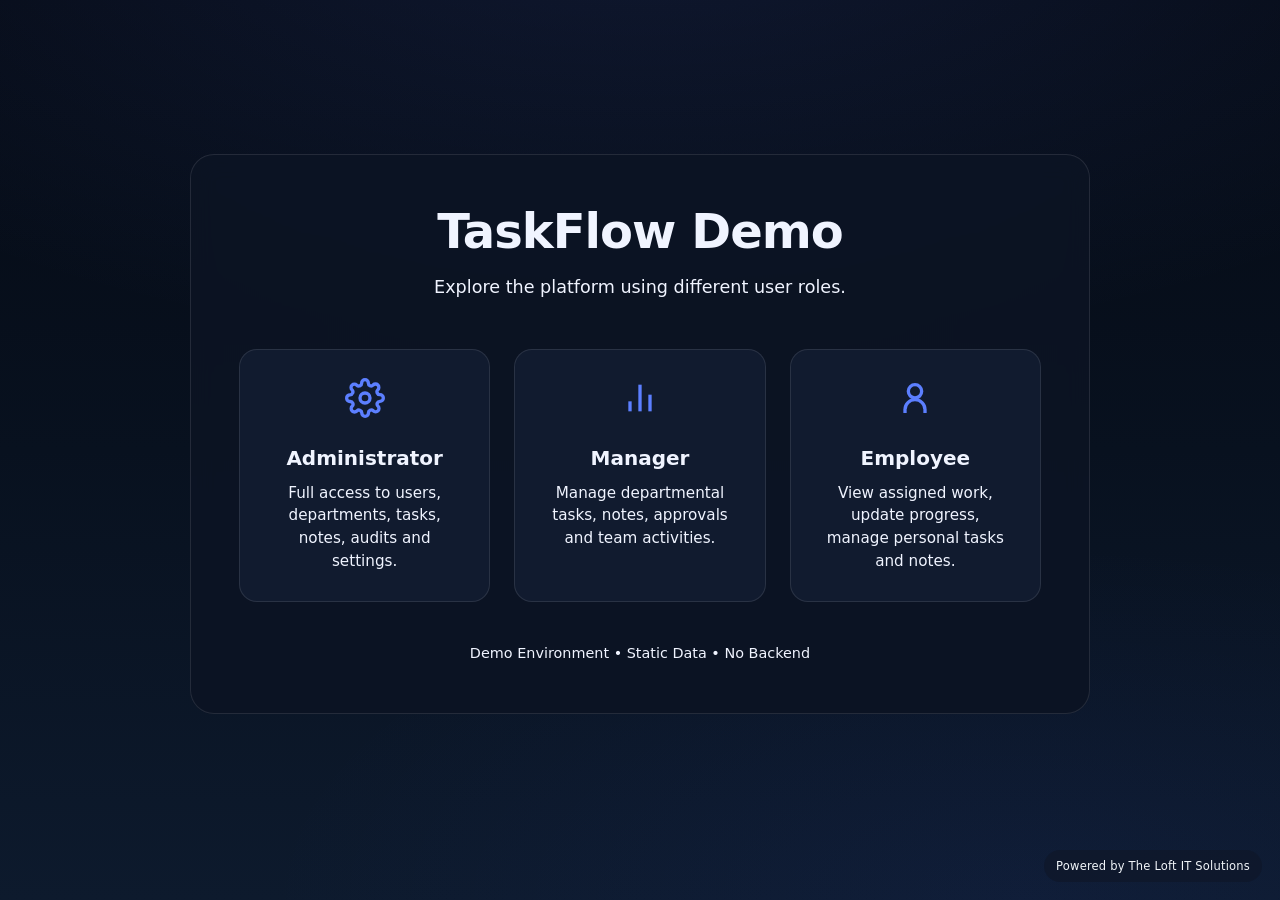
<file: index.html>
<!doctype html>
<html lang="en">
<head>
  <meta charset="UTF-8" />
  <meta name="viewport" content="width=device-width, initial-scale=1.0" />
  <title>TaskFlow Demo</title>
  <link rel="stylesheet" href="assets/css/main.css" />

  <style>
    .demo-page {
      min-height: calc(100vh - 32px);
      display: flex;
      align-items: center;
      justify-content: center;
    }

    .demo-card {
      width: 100%;
      max-width: 900px;
      background: var(--surface);
      border: 1px solid var(--border);
      border-radius: var(--radius);
      padding: 48px;
      text-align: center;
      backdrop-filter: blur(12px);
    }

    .demo-title {
      font-size: 3rem;
      margin: 0;
      margin-bottom: 12px;
    }

    .demo-subtitle {
      color: var(--muted);
      margin-bottom: 48px;
      font-size: 1.1rem;
    }

    .role-grid {
      display: grid;
      grid-template-columns: repeat(3, 1fr);
      gap: 24px;
    }

    .role-card {
      background: var(--surface-alt);
      border: 1px solid var(--border);
      border-radius: 18px;
      padding: 28px;
      cursor: pointer;
      transition: all 0.25s ease;
    }

    .role-card:hover {
      transform: translateY(-4px);
      border-color: var(--accent);
      box-shadow: 0 12px 30px rgba(92,127,255,.15);
    }

    .role-icon {
      margin-bottom: 16px;
    }
    .role-icon svg { width: 40px; height: 40px; color: var(--accent); }

    .role-title {
      font-size: 1.25rem;
      font-weight: 700;
      margin-bottom: 8px;
    }

    .role-description {
      color: var(--muted);
      font-size: .95rem;
      line-height: 1.5;
    }

    .demo-footer {
      margin-top: 40px;
      color: var(--muted);
      font-size: .9rem;
    }

    @media (max-width: 768px) {
      .role-grid {
        grid-template-columns: 1fr;
      }

      .demo-card {
        padding: 24px;
      }

      .demo-title {
        font-size: 2rem;
      }
    }
  </style>
</head>

<body>

  <main class="demo-page">
    <div class="demo-card">

      <h1 class="demo-title">
        TaskFlow Demo
      </h1>

      <p class="demo-subtitle">
        Explore the platform using different user roles.
      </p>

      <div class="role-grid">

        <div class="role-card" onclick="enterDemo('Admin')">
          <div class="role-icon"><svg viewBox="0 0 24 24" fill="none" stroke="currentColor" stroke-width="2"><circle cx="12" cy="12" r="3"/><path d="M19.4 15a1.65 1.65 0 0 0 .33 1.82l.06.06a2 2 0 0 1 0 2.83 2 2 0 0 1-2.83 0l-.06-.06a1.65 1.65 0 0 0-1.82-.33 1.65 1.65 0 0 0-1 1.51V21a2 2 0 0 1-2 2 2 2 0 0 1-2-2v-.09A1.65 1.65 0 0 0 9 19.4a1.65 1.65 0 0 0-1.82.33l-.06.06a2 2 0 0 1-2.83 0 2 2 0 0 1 0-2.83l.06-.06a1.65 1.65 0 0 0 .33-1.82 1.65 1.65 0 0 0-1.51-1H3a2 2 0 0 1-2-2 2 2 0 0 1 2-2h.09A1.65 1.65 0 0 0 4.6 9a1.65 1.65 0 0 0-.33-1.82l-.06-.06a2 2 0 0 1 0-2.83 2 2 0 0 1 2.83 0l.06.06a1.65 1.65 0 0 0 1.82.33H9a1.65 1.65 0 0 0 1-1.51V3a2 2 0 0 1 2-2 2 2 0 0 1 2 2v.09a1.65 1.65 0 0 0 1 1.51 1.65 1.65 0 0 0 1.82-.33l.06-.06a2 2 0 0 1 2.83 0 2 2 0 0 1 0 2.83l-.06.06a1.65 1.65 0 0 0-.33 1.82V9a1.65 1.65 0 0 0 1.51 1H21a2 2 0 0 1 2 2 2 2 0 0 1-2 2h-.09a1.65 1.65 0 0 0-1.51 1z"/></svg></div>
          <div class="role-title">Administrator</div>
          <div class="role-description">
            Full access to users, departments, tasks,
            notes, audits and settings.
          </div>
        </div>

        <div class="role-card" onclick="enterDemo('Manager')">
          <div class="role-icon"><svg viewBox="0 0 24 24" fill="none" stroke="currentColor" stroke-width="2"><line x1="18" y1="20" x2="18" y2="10"/><line x1="12" y1="20" x2="12" y2="4"/><line x1="6" y1="20" x2="6" y2="14"/></svg></div>
          <div class="role-title">Manager</div>
          <div class="role-description">
            Manage departmental tasks, notes,
            approvals and team activities.
          </div>
        </div>

        <div class="role-card" onclick="enterDemo('Employee')">
          <div class="role-icon"><svg viewBox="0 0 24 24" fill="none" stroke="currentColor" stroke-width="2"><circle cx="12" cy="8" r="4"/><path d="M6 21v-2a6 6 0 0 1 12 0v2"/></svg></div>
          <div class="role-title">Employee</div>
          <div class="role-description">
            View assigned work, update progress,
            manage personal tasks and notes.
          </div>
        </div>

      </div>

      <div class="demo-footer">
        Demo Environment • Static Data • No Backend
      </div>

    </div>
  </main>

  <div id="dcwPoweredBy" style="position:fixed;bottom:18px;right:18px;z-index:1000;background:rgba(15,23,42,0.75);color:#f1f5f9;font-size:11.5px;padding:7px 12px;border-radius:20px;letter-spacing:.2px;font-family:inherit;">Powered by <a href="https://theloftitsolutions.com" target="_blank" rel="noopener" style="color:#f1f5f9;">The Loft IT Solutions</a></div>

  <script>
    function enterDemo(role) {
      const users = {
        Admin: {
          id: 1,
          nickname: "Admin User",
          email: "admin@itwms.demo",
          roleName: "Admin",
          depName: "Operations",
          department: { id: 1, name: "Operations" },
          role: { id: 1, name: "Admin" }
        },
        Manager: {
          id: 2,
          nickname: "Manager User",
          email: "manager@itwms.demo",
          roleName: "Manager",
          depName: "Operations",
          department: { id: 1, name: "Operations" },
          role: { id: 2, name: "Manager" }
        },
        Employee: {
          id: 4,
          nickname: "Employee User",
          email: "employee@itwms.demo",
          roleName: "Employee",
          depName: "Engineering",
          department: { id: 2, name: "Engineering" },
          role: { id: 3, name: "Employee" }
        }
      };

      const user = users[role];

      // Set all required auth state BEFORE redirecting so the HTML auth check passes
      localStorage.setItem("authToken", "demo-token-" + Date.now());
      localStorage.setItem("user", JSON.stringify(user));
      localStorage.setItem("demoUser", JSON.stringify(user));
      localStorage.setItem("demoRole", role);
      localStorage.setItem("itwmsDemoMode", "1");

      window.location.href = "assets/html/dashboard.html";
    }
  </script>

</body>
</html>
</file>
<file: assets/css/main.css>
/* ============================================
   ITWMS Design System v2.0
   Enhanced layout, design & responsiveness
   ============================================ */

/* ===== CSS Custom Properties (Design Tokens) ===== */
:root {
  color-scheme: dark;

  /* Typography */
  --font-sans: Inter, system-ui, -apple-system, BlinkMacSystemFont, "Segoe UI", Roboto, "Helvetica Neue", sans-serif;
  --font-mono: "JetBrains Mono", "Fira Code", "SF Mono", Consolas, monospace;

  /* Base Colors - Dark Theme */
  --bg-deep: #050a14;
  --bg-base: #08111f;
  --bg-elevated: #0d1a2d;
  --bg-surface: rgba(12, 20, 36, 0.96);
  --bg-surface-hover: rgba(16, 28, 48, 0.98);
  --bg-overlay: rgba(5, 10, 20, 0.85);

  /* Surface with glass effect */
  --surface: rgba(12, 20, 36, 0.94);
  --surface-alt: rgba(18, 28, 48, 0.98);
  --surface-glass: rgba(12, 20, 36, 0.72);

  /* Border Colors */
  --border-subtle: rgba(255, 255, 255, 0.06);
  --border: rgba(255, 255, 255, 0.10);
  --border-strong: rgba(255, 255, 255, 0.16);
  --border-focus: rgba(92, 127, 255, 0.50);

  /* Text Colors */
  --text: #f0f4ff;
  --text-secondary: #b8c5e0;
  --text-muted: #7a8db0;
  --text-disabled: #4a5a78;

  /* Accent Colors */
  --accent: #5c7fff;
  --accent-soft: rgba(92, 127, 255, 0.15);
  --accent-strong: #3e58f7;
  --accent-glow: rgba(92, 127, 255, 0.35);

  /* Semantic Colors */
  --success: #34d399;
  --success-soft: rgba(52, 211, 153, 0.12);
  --warning: #fbbf24;
  --warning-soft: rgba(251, 191, 36, 0.12);
  --danger: #f87171;
  --danger-soft: rgba(248, 113, 113, 0.12);
  --info: #60a5fa;
  --info-soft: rgba(96, 165, 250, 0.12);

  /* Spacing Scale */
  --space-1: 4px;
  --space-2: 8px;
  --space-3: 12px;
  --space-4: 16px;
  --space-5: 20px;
  --space-6: 24px;
  --space-8: 32px;
  --space-10: 40px;
  --space-12: 48px;
  --space-16: 64px;

  /* Border Radius */
  --radius-sm: 8px;
  --radius-md: 12px;
  --radius-lg: 16px;
  --radius-xl: 20px;
  --radius-2xl: 24px;
  --radius-full: 9999px;

  /* Shadows */
  --shadow-sm: 0 1px 2px rgba(0, 0, 0, 0.3);
  --shadow-md: 0 4px 12px rgba(0, 0, 0, 0.35);
  --shadow-lg: 0 8px 24px rgba(0, 0, 0, 0.4);
  --shadow-xl: 0 16px 48px rgba(0, 0, 0, 0.5);
  --shadow-glow: 0 0 24px var(--accent-glow);
  --shadow-inset: inset 0 1px 2px rgba(255, 255, 255, 0.05);

  /* Transitions */
  --transition-fast: 150ms cubic-bezier(0.4, 0, 0.2, 1);
  --transition-base: 250ms cubic-bezier(0.4, 0, 0.2, 1);
  --transition-slow: 350ms cubic-bezier(0.4, 0, 0.2, 1);
  --transition-bounce: 400ms cubic-bezier(0.34, 1.56, 0.64, 1);

  /* Z-Index Scale */
  --z-dropdown: 100;
  --z-sticky: 200;
  --z-drawer: 300;
  --z-modal: 400;
  --z-popover: 500;
  --z-toast: 600;

  /* Legacy compatibility */
  --radius: var(--radius-2xl);
}

/* ===== Reset & Base ===== */
*, *::before, *::after {
  box-sizing: border-box;
  margin: 0;
  padding: 0;
}

html {
  font-size: 16px;
  -webkit-font-smoothing: antialiased;
  -moz-osx-font-smoothing: grayscale;
  text-rendering: optimizeLegibility;
  scroll-behavior: smooth;
}

body {
  font-family: var(--font-sans);
  background: 
    radial-gradient(ellipse 80% 50% at 50% -10%, rgba(92, 127, 255, 0.12), transparent),
    radial-gradient(ellipse 60% 40% at 80% 100%, rgba(62, 88, 247, 0.06), transparent),
    linear-gradient(180deg, var(--bg-deep) 0%, var(--bg-base) 50%, var(--bg-elevated) 100%);
  background-attachment: fixed;
  color: var(--text);
  min-height: 100vh;
  line-height: 1.6;
  overflow-x: hidden;
}

/* Selection */
::selection {
  background: var(--accent-soft);
  color: var(--text);
}

/* Scrollbar */
::-webkit-scrollbar {
  width: 8px;
  height: 8px;
}
::-webkit-scrollbar-track {
  background: transparent;
}
::-webkit-scrollbar-thumb {
  background: var(--border-strong);
  border-radius: var(--radius-full);
}
::-webkit-scrollbar-thumb:hover {
  background: var(--text-muted);
}

/* Focus Visible */
:focus-visible {
  outline: 2px solid var(--accent);
  outline-offset: 2px;
}

/* ===== Typography ===== */
h1, h2, h3, h4, h5, h6 {
  font-weight: 700;
  line-height: 1.2;
  letter-spacing: -0.02em;
  color: var(--text);
}

h1 { font-size: clamp(1.75rem, 4vw, 2.75rem); }
h2 { font-size: clamp(1.4rem, 3vw, 2rem); }
h3 { font-size: clamp(1.15rem, 2.5vw, 1.5rem); }
h4 { font-size: clamp(1rem, 2vw, 1.25rem); }

p {
  color: var(--text-secondary);
}

a {
  color: var(--accent);
  text-decoration: none;
  transition: color var(--transition-fast);
}
a:hover {
  color: var(--text);
}

/* ===== Layout Utilities ===== */
.container {
  width: 100%;
  max-width: 1440px;
  margin: 0 auto;
  padding: 0 var(--space-4);
}

@media (min-width: 640px) {
  .container { padding: 0 var(--space-6); }
}
@media (min-width: 1024px) {
  .container { padding: 0 var(--space-8); }
}

.flex { display: flex; }
.flex-col { flex-direction: column; }
.items-center { align-items: center; }
.justify-between { justify-content: space-between; }
.gap-2 { gap: var(--space-2); }
.gap-3 { gap: var(--space-3); }
.gap-4 { gap: var(--space-4); }

.grid { display: grid; }

/* ===== Component: Card ===== */
.card {
  background: var(--surface);
  border: 1px solid var(--border);
  border-radius: var(--radius-xl);
  padding: var(--space-5);
  transition: 
    transform var(--transition-base),
    border-color var(--transition-base),
    box-shadow var(--transition-base);
}

.card:hover {
  border-color: var(--border-strong);
  box-shadow: var(--shadow-md);
}

.card-elevated {
  background: var(--surface-alt);
  border-color: var(--border-strong);
  box-shadow: var(--shadow-lg);
}

.card-glass {
  background: var(--surface-glass);
  backdrop-filter: blur(20px) saturate(1.2);
  -webkit-backdrop-filter: blur(20px) saturate(1.2);
  border-color: var(--border-subtle);
}

/* ===== Component: Button ===== */
button, .btn {
  font-family: inherit;
  font-weight: 600;
  font-size: 0.9375rem;
  border: none;
  border-radius: var(--radius-md);
  cursor: pointer;
  display: inline-flex;
  align-items: center;
  justify-content: center;
  gap: var(--space-2);
  padding: var(--space-3) var(--space-5);
  transition: 
    all var(--transition-fast);
  white-space: nowrap;
  user-select: none;
  position: relative;
  overflow: hidden;
}

button:disabled, .btn:disabled {
  opacity: 0.5;
  cursor: not-allowed;
}

button::after, .btn::after {
  content: '';
  position: absolute;
  inset: 0;
  background: linear-gradient(180deg, rgba(255,255,255,0.1) 0%, transparent 100%);
  opacity: 0;
  transition: opacity var(--transition-fast);
}
button:hover::after, .btn:hover::after {
  opacity: 1;
}

.primary-button, .btn-primary {
  background: linear-gradient(135deg, var(--accent), var(--accent-strong));
  color: white;
  box-shadow: 0 4px 14px rgba(92, 127, 255, 0.35), var(--shadow-inset);
}
.primary-button:hover, .btn-primary:hover {
  transform: translateY(-2px);
  box-shadow: 0 6px 20px rgba(92, 127, 255, 0.45), var(--shadow-inset);
}
.primary-button:active, .btn-primary:active {
  transform: translateY(0);
}

.secondary-button, .btn-secondary {
  background: var(--surface-alt);
  color: var(--text);
  border: 1px solid var(--border);
  box-shadow: var(--shadow-sm);
}
.secondary-button:hover, .btn-secondary:hover {
  background: var(--bg-surface-hover);
  border-color: var(--border-strong);
  transform: translateY(-1px);
}

.ghost-button, .btn-ghost {
  background: transparent;
  color: var(--text-secondary);
  border: 1px solid transparent;
}
.ghost-button:hover, .btn-ghost:hover {
  background: rgba(255, 255, 255, 0.05);
  color: var(--text);
}

.danger-button, .btn-danger {
  background: linear-gradient(135deg, #ef4444, #dc2626);
  color: white;
  box-shadow: 0 4px 14px rgba(239, 68, 68, 0.3);
}
.danger-button:hover, .btn-danger:hover {
  transform: translateY(-2px);
  box-shadow: 0 6px 20px rgba(239, 68, 68, 0.4);
}

/* Button sizes */
.btn-sm { padding: var(--space-2) var(--space-3); font-size: 0.8125rem; }
.btn-lg { padding: var(--space-4) var(--space-6); font-size: 1rem; }
.btn-icon { padding: var(--space-3); aspect-ratio: 1; }

/* ===== Component: Input ===== */
input, select, textarea {
  font-family: inherit;
  font-size: 0.9375rem;
  color: var(--text);
  background: rgba(255, 255, 255, 0.04);
  border: 1px solid var(--border);
  border-radius: var(--radius-md);
  padding: var(--space-3) var(--space-4);
  width: 100%;
  transition: 
    border-color var(--transition-fast),
    box-shadow var(--transition-fast),
    background var(--transition-fast);
}

input:hover, select:hover, textarea:hover {
  border-color: var(--border-strong);
  background: rgba(255, 255, 255, 0.06);
}

input:focus, select:focus, textarea:focus {
  outline: none;
  border-color: var(--accent);
  box-shadow: 0 0 0 3px var(--accent-soft), var(--shadow-inset);
  background: rgba(255, 255, 255, 0.08);
}

input::placeholder, textarea::placeholder {
  color: var(--text-disabled);
}

select {
  appearance: none;
  -webkit-appearance: none;
  background-image: url("data:image/svg+xml,%3Csvg xmlns='http://www.w3.org/2000/svg' width='16' height='16' fill='%237a8db0' viewBox='0 0 16 16'%3E%3Cpath d='M4.646 5.646a.5.5 0 0 1 .708 0L8 8.293l2.646-2.647a.5.5 0 0 1 .708.708l-3 3a.5.5 0 0 1-.708 0l-3-3a.5.5 0 0 1 0-.708z'/%3E%3C/svg%3E");
  background-repeat: no-repeat;
  background-position: right 12px center;
  padding-right: 40px;
}

select option {
  background: var(--bg-elevated);
  color: var(--text);
}

/* ===== Component: Status Pills ===== */
.status-pill {
  display: inline-flex;
  align-items: center;
  gap: 6px;
  padding: 4px 10px;
  border-radius: var(--radius-full);
  font-size: 0.75rem;
  font-weight: 700;
  text-transform: uppercase;
  letter-spacing: 0.04em;
  white-space: nowrap;
}

.status-pill::before {
  content: '';
  width: 6px;
  height: 6px;
  border-radius: 50%;
  background: currentColor;
}

.status-pending { background: var(--warning-soft); color: var(--warning); }
.status-ongoing { background: var(--info-soft); color: var(--info); }
.status-in-progress { background: var(--info-soft); color: var(--info); }
.status-completed { background: var(--success-soft); color: var(--success); }
.status-cancelled { background: var(--danger-soft); color: var(--danger); }
.status-archived { background: rgba(255,255,255,0.06); color: var(--text-muted); }
.status-to_do { background: rgba(255,255,255,0.06); color: var(--text-muted); }
.status-rejected { background: var(--danger-soft); color: var(--danger); }
.status-pending_approval { background: rgba(251, 146, 60, 0.15); color: #fb923c; }

/* ===== Component: Table ===== */
.table-wrapper {
  width: 100%;
  overflow-x: auto;
  -webkit-overflow-scrolling: touch;
  border-radius: var(--radius-lg);
  border: 1px solid var(--border);
  background: var(--surface);
}

.data-table {
  width: 100%;
  border-collapse: collapse;
  font-size: 0.875rem;
}

.data-table thead th {
  text-align: left;
  padding: var(--space-3) var(--space-4);
  color: var(--text-muted);
  font-weight: 600;
  text-transform: uppercase;
  letter-spacing: 0.06em;
  font-size: 0.6875rem;
  border-bottom: 1px solid var(--border);
  white-space: nowrap;
  background: var(--surface-alt);
  position: sticky;
  top: 0;
  z-index: 1;
}

.data-table tbody tr {
  transition: background var(--transition-fast);
}
.data-table tbody tr:hover {
  background: rgba(255, 255, 255, 0.02);
}
.data-table tbody td {
  padding: var(--space-3) var(--space-4);
  border-bottom: 1px solid var(--border-subtle);
  color: var(--text-secondary);
  vertical-align: middle;
}
.data-table tbody tr:last-child td {
  border-bottom: none;
}

/* ===== Component: Modal ===== */
.modal {
  position: fixed;
  inset: 0;
  background: var(--bg-overlay);
  backdrop-filter: blur(8px);
  -webkit-backdrop-filter: blur(8px);
  display: none;
  align-items: center;
  justify-content: center;
  padding: var(--space-4);
  z-index: var(--z-modal);
  opacity: 0;
  transition: opacity var(--transition-base);
}

.modal:not(.hidden) {
  display: flex;
  opacity: 1;
}

.modal-content {
  background: var(--surface-alt);
  border: 1px solid var(--border);
  border-radius: var(--radius-2xl);
  max-width: 560px;
  width: 100%;
  max-height: 90vh;
  overflow-y: auto;
  transform: scale(0.96) translateY(10px);
  transition: transform var(--transition-base);
  box-shadow: var(--shadow-xl);
}

.modal:not(.hidden) .modal-content {
  transform: scale(1) translateY(0);
}

.modal-header {
  display: flex;
  align-items: center;
  justify-content: space-between;
  padding: var(--space-5) var(--space-6);
  border-bottom: 1px solid var(--border);
}

.modal-header h3 {
  font-size: 1.125rem;
  margin: 0;
}

.modal-body {
  padding: var(--space-5) var(--space-6);
}

.modal-footer {
  display: flex;
  gap: var(--space-3);
  justify-content: flex-end;
  padding: var(--space-4) var(--space-6);
  border-top: 1px solid var(--border);
}

/* ===== Component: Notification ===== */
.notification-container {
  position: fixed;
  top: var(--space-4);
  right: var(--space-4);
  z-index: var(--z-toast);
  display: flex;
  flex-direction: column;
  gap: var(--space-3);
  max-width: 400px;
  pointer-events: none;
}

.notification {
  display: flex;
  align-items: center;
  gap: var(--space-3);
  padding: var(--space-4);
  background: var(--surface-alt);
  border: 1px solid var(--border);
  border-radius: var(--radius-lg);
  box-shadow: var(--shadow-lg);
  opacity: 0;
  transform: translateX(100%);
  transition: all var(--transition-base);
  pointer-events: auto;
  font-size: 0.875rem;
}

.notification--visible {
  opacity: 1;
  transform: translateX(0);
}

.notification--success { border-color: var(--success); background: rgba(52, 211, 153, 0.08); }
.notification--error { border-color: var(--danger); background: rgba(248, 113, 113, 0.08); }
.notification--warning { border-color: var(--warning); background: rgba(251, 191, 36, 0.08); }
.notification--info { border-color: var(--info); background: rgba(96, 165, 250, 0.08); }

.notification__icon {
  font-size: 1.125rem;
  flex-shrink: 0;
}
.notification__icon--success { color: var(--success); }
.notification__icon--error { color: var(--danger); }
.notification__icon--warning { color: var(--warning); }
.notification__icon--info { color: var(--info); }

.notification__message {
  flex: 1;
  color: var(--text);
}

.notification__close {
  background: none;
  border: none;
  color: var(--text-muted);
  font-size: 1.25rem;
  cursor: pointer;
  padding: 0;
  width: 24px;
  height: 24px;
  display: flex;
  align-items: center;
  justify-content: center;
  border-radius: var(--radius-sm);
  transition: all var(--transition-fast);
}
.notification__close:hover {
  background: rgba(255, 255, 255, 0.1);
  color: var(--text);
}

/* ===== Utility Classes ===== */
.hidden { display: none !important; }
.sr-only {
  position: absolute;
  width: 1px;
  height: 1px;
  padding: 0;
  margin: -1px;
  overflow: hidden;
  clip: rect(0, 0, 0, 0);
  white-space: nowrap;
  border: 0;
}

.text-center { text-align: center; }
.text-right { text-align: right; }
.text-muted { color: var(--text-muted); }
.text-success { color: var(--success); }
.text-danger { color: var(--danger); }
.text-warning { color: var(--warning); }

.w-full { width: 100%; }
.h-full { height: 100%; }

/* Animation utilities */
@keyframes fadeIn {
  from { opacity: 0; transform: translateY(8px); }
  to { opacity: 1; transform: translateY(0); }
}
@keyframes fadeInUp {
  from { opacity: 0; transform: translateY(20px); }
  to { opacity: 1; transform: translateY(0); }
}
@keyframes slideInRight {
  from { opacity: 0; transform: translateX(30px); }
  to { opacity: 1; transform: translateX(0); }
}
@keyframes pulse {
  0%, 100% { opacity: 1; }
  50% { opacity: 0.5; }
}
@keyframes spin {
  to { transform: rotate(360deg); }
}

.animate-fade-in { animation: fadeIn var(--transition-base) forwards; }
.animate-fade-in-up { animation: fadeInUp var(--transition-slow) forwards; }
.animate-slide-in { animation: slideInRight var(--transition-slow) forwards; }
.animate-pulse { animation: pulse 2s cubic-bezier(0.4, 0, 0.6, 1) infinite; }
.animate-spin { animation: spin 1s linear infinite; }

/* Stagger children animation */
.stagger-children > * {
  opacity: 0;
  animation: fadeInUp var(--transition-slow) forwards;
}
.stagger-children > *:nth-child(1) { animation-delay: 0ms; }
.stagger-children > *:nth-child(2) { animation-delay: 50ms; }
.stagger-children > *:nth-child(3) { animation-delay: 100ms; }
.stagger-children > *:nth-child(4) { animation-delay: 150ms; }
.stagger-children > *:nth-child(5) { animation-delay: 200ms; }
.stagger-children > *:nth-child(6) { animation-delay: 250ms; }

/* ===== Skeleton Loading ===== */
.skeleton {
  background: linear-gradient(
    90deg,
    rgba(255, 255, 255, 0.04) 25%,
    rgba(255, 255, 255, 0.08) 50%,
    rgba(255, 255, 255, 0.04) 75%
  );
  background-size: 200% 100%;
  animation: skeleton-loading 1.5s ease-in-out infinite;
  border-radius: var(--radius-sm);
}

@keyframes skeleton-loading {
  0% { background-position: 200% 0; }
  100% { background-position: -200% 0; }
}

/* ===== Responsive Breakpoints ===== */
/* Mobile First Approach */

/* Small devices (phones, 640px and up) */
@media (min-width: 640px) {
  .sm\:flex { display: flex; }
  .sm\:grid-cols-2 { grid-template-columns: repeat(2, 1fr); }
  .sm\:hidden { display: none; }
}

/* Medium devices (tablets, 768px and up) */
@media (min-width: 768px) {
  .md\:flex { display: flex; }
  .md\:grid-cols-2 { grid-template-columns: repeat(2, 1fr); }
  .md\:grid-cols-3 { grid-template-columns: repeat(3, 1fr); }
  .md\:hidden { display: none; }
}

/* Large devices (desktops, 1024px and up) */
@media (min-width: 1024px) {
  .lg\:flex { display: flex; }
  .lg\:grid-cols-3 { grid-template-columns: repeat(3, 1fr); }
  .lg\:grid-cols-4 { grid-template-columns: repeat(4, 1fr); }
  .lg\:hidden { display: none; }
  .lg\:ml-64 { margin-left: 256px; }
}

/* Extra large devices (1200px and up) */
@media (min-width: 1280px) {
  .xl\:grid-cols-4 { grid-template-columns: repeat(4, 1fr); }
}

/* ===== Print Styles ===== */
@media print {
  .sidebar, .menu-toggle, .notification-container {
    display: none !important;
  }
  .main-content {
    margin-left: 0 !important;
    max-width: 100% !important;
  }
}

/* ===== Reduced Motion ===== */
@media (prefers-reduced-motion: reduce) {
  *, *::before, *::after {
    animation-duration: 0.01ms !important;
    animation-iteration-count: 1 !important;
    transition-duration: 0.01ms !important;
  }
}

/* ===== High Contrast Mode ===== */
@media (prefers-contrast: high) {
  :root {
    --border: rgba(255, 255, 255, 0.3);
    --border-strong: rgba(255, 255, 255, 0.5);
    --text-muted: #a0b0d0;
  }
}
</file>
<file: assets/css/sidebar.css>
/* ============================================
   Sidebar Component v2.0
   Enhanced navigation with mobile drawer
   ============================================ */

.sidebar {
  width: 260px;
  flex-shrink: 0;
  height: 100vh;
  position: fixed;
  top: 0;
  left: 0;
  overflow-y: auto;
  overflow-x: hidden;
  background: var(--surface-alt);
  border-right: 1px solid var(--border);
  padding: var(--space-5);
  box-shadow: 8px 0 32px rgba(0, 0, 0, 0.3);
  z-index: var(--z-drawer);
  transition: transform var(--transition-base);
  display: flex;
  flex-direction: column;
}

/* Custom scrollbar for sidebar */
.sidebar::-webkit-scrollbar {
  width: 4px;
}
.sidebar::-webkit-scrollbar-thumb {
  background: var(--border-strong);
  border-radius: var(--radius-full);
}

/* Sidebar Header / Brand */
.sidebar-brand {
  display: flex;
  align-items: center;
  gap: var(--space-3);
  margin-bottom: var(--space-6);
  padding-bottom: var(--space-4);
  border-bottom: 1px solid var(--border);
}

.sidebar-brand-icon {
  width: 36px;
  height: 36px;
  border-radius: var(--radius-md);
  background: linear-gradient(135deg, var(--accent), var(--accent-strong));
  display: flex;
  align-items: center;
  justify-content: center;
  font-size: 1.125rem;
  font-weight: 700;
  color: white;
  flex-shrink: 0;
}

.sidebar-brand-text {
  font-size: 1.125rem;
  font-weight: 700;
  color: var(--text);
  letter-spacing: -0.02em;
}

/* User Profile Card in Sidebar */
.sidebar-user {
  margin-bottom: var(--space-5);
  padding: var(--space-4);
  background: rgba(255, 255, 255, 0.03);
  border: 1px solid var(--border-subtle);
  border-radius: var(--radius-lg);
  display: flex;
  align-items: center;
  gap: var(--space-3);
}

.sidebar-user-avatar {
  width: 40px;
  height: 40px;
  border-radius: var(--radius-full);
  background: linear-gradient(135deg, var(--accent), var(--accent-strong));
  display: flex;
  align-items: center;
  justify-content: center;
  font-size: 0.875rem;
  font-weight: 700;
  color: white;
  flex-shrink: 0;
}

.sidebar-user-info {
  min-width: 0;
  overflow: hidden;
}

.sidebar-user-name {
  margin: 0;
  font-weight: 600;
  font-size: 0.9375rem;
  color: var(--text);
  white-space: nowrap;
  overflow: hidden;
  text-overflow: ellipsis;
}

.sidebar-user-role {
  margin: 0;
  font-size: 0.75rem;
  color: var(--text-muted);
  text-transform: uppercase;
  letter-spacing: 0.06em;
}

/* Navigation Menu */
.sidebar-nav {
  flex: 1;
  display: flex;
  flex-direction: column;
}

.sidebar-menu {
  list-style: none;
  padding: 0;
  margin: 0;
  display: flex;
  flex-direction: column;
  gap: var(--space-1);
}

.sidebar-menu li {
  margin: 0;
}

.sidebar-menu a {
  display: flex;
  align-items: center;
  gap: var(--space-3);
  padding: var(--space-3) var(--space-4);
  color: var(--text-secondary);
  text-decoration: none;
  border-radius: var(--radius-md);
  transition: all var(--transition-fast);
  font-size: 0.9375rem;
  font-weight: 500;
  position: relative;
}

.sidebar-menu a::before {
  content: '';
  position: absolute;
  left: 0;
  top: 50%;
  transform: translateY(-50%) scaleY(0);
  width: 3px;
  height: 20px;
  background: var(--accent);
  border-radius: 0 var(--radius-full) var(--radius-full) 0;
  transition: transform var(--transition-fast);
}

.sidebar-menu a:hover {
  background: rgba(255, 255, 255, 0.04);
  color: var(--text);
}

.sidebar-menu a:hover::before {
  transform: translateY(-50%) scaleY(0.5);
}

.sidebar-menu a.active {
  background: var(--accent-soft);
  color: var(--accent);
  font-weight: 600;
}

.sidebar-menu a.active::before {
  transform: translateY(-50%) scaleY(1);
}

.sidebar-menu a.active:hover {
  background: rgba(92, 127, 255, 0.2);
}

/* Menu Icons */
.menu-icon {
  width: 20px;
  height: 20px;
  display: flex;
  align-items: center;
  justify-content: center;
  font-size: 1rem;
  flex-shrink: 0;
  opacity: 0.7;
  transition: opacity var(--transition-fast);
}

.sidebar-menu a:hover .menu-icon,
.sidebar-menu a.active .menu-icon {
  opacity: 1;
}

/* Sidebar Footer */
.sidebar-footer {
  margin-top: auto;
  padding-top: var(--space-4);
  border-top: 1px solid var(--border);
  display: flex;
  flex-direction: column;
  gap: var(--space-2);
}

.sidebar-footer-btn {
  display: flex;
  align-items: center;
  gap: var(--space-3);
  padding: var(--space-3) var(--space-4);
  color: var(--text-muted);
  background: none;
  border: none;
  border-radius: var(--radius-md);
  font-size: 0.9375rem;
  font-weight: 500;
  cursor: pointer;
  transition: all var(--transition-fast);
  text-align: left;
  width: 100%;
}

.sidebar-footer-btn:hover {
  background: rgba(255, 255, 255, 0.04);
  color: var(--danger);
}

/* Mobile Toggle Button */
.menu-toggle {
  display: none;
  position: fixed;
  top: var(--space-4);
  left: var(--space-4);
  z-index: calc(var(--z-drawer) + 10);
  width: 44px;
  height: 44px;
  border-radius: var(--radius-md);
  background: var(--surface-alt);
  border: 1px solid var(--border);
  color: var(--text);
  font-size: 1.25rem;
  cursor: pointer;
  align-items: center;
  justify-content: center;
  box-shadow: var(--shadow-md);
  transition: all var(--transition-fast);
}

.menu-toggle:hover {
  background: var(--bg-surface-hover);
  border-color: var(--border-strong);
}

.menu-toggle:active {
  transform: scale(0.95);
}

/* Sidebar Close Button (mobile) */
.sidebar-close {
  display: none;
  position: absolute;
  top: var(--space-4);
  right: var(--space-4);
  width: 36px;
  height: 36px;
  border-radius: var(--radius-md);
  background: rgba(255, 255, 255, 0.06);
  border: 1px solid var(--border);
  color: var(--text-secondary);
  font-size: 1.25rem;
  cursor: pointer;
  align-items: center;
  justify-content: center;
  transition: all var(--transition-fast);
  z-index: 1;
}

.sidebar-close:hover {
  background: rgba(255, 255, 255, 0.1);
  color: var(--text);
}

/* Overlay for mobile drawer */
.sidebar-overlay {
  display: none;
  position: fixed;
  inset: 0;
  background: var(--bg-overlay);
  backdrop-filter: blur(4px);
  -webkit-backdrop-filter: blur(4px);
  z-index: calc(var(--z-drawer) - 1);
  opacity: 0;
  transition: opacity var(--transition-base);
}

.sidebar-overlay.visible {
  display: block;
  opacity: 1;
}

/* ===== RESPONSIVE: Tablet ===== */
@media (max-width: 1024px) {
  .sidebar {
    width: 220px;
    padding: var(--space-4);
  }

  .sidebar-brand {
    margin-bottom: var(--space-5);
  }

  .sidebar-user {
    padding: var(--space-3);
  }

  .sidebar-menu a {
    padding: var(--space-2) var(--space-3);
    font-size: 0.875rem;
  }
}

/* ===== RESPONSIVE: Mobile ===== */
@media (max-width: 768px) {
  .menu-toggle {
    display: flex;
  }

  .sidebar {
    width: 280px;
    left: 0;
    transform: translateX(-100%);
    border-radius: 0;
    border-right: 1px solid var(--border);
    padding-top: var(--space-6);
  }

  .sidebar.open {
    transform: translateX(0);
  }

  .sidebar-close {
    display: flex;
  }

  .sidebar-brand {
    padding-right: var(--space-8);
  }
}

/* ===== RESPONSIVE: Small Mobile ===== */
@media (max-width: 480px) {
  .sidebar {
    width: 100%;
    max-width: 320px;
  }
}

/* ===== Collapsed Sidebar State (optional) ===== */
.sidebar.collapsed {
  width: 72px;
  padding: var(--space-4) var(--space-3);
}

.sidebar.collapsed .sidebar-brand-text,
.sidebar.collapsed .sidebar-user-info,
.sidebar.collapsed .sidebar-menu a span:not(.menu-icon),
.sidebar.collapsed .sidebar-footer-btn span:not(.menu-icon) {
  display: none;
}

.sidebar.collapsed .sidebar-menu a,
.sidebar.collapsed .sidebar-footer-btn {
  justify-content: center;
  padding: var(--space-3);
}

.sidebar.collapsed .sidebar-user {
  justify-content: center;
  padding: var(--space-2);
}

.sidebar.collapsed .sidebar-user-avatar {
  width: 36px;
  height: 36px;
}
</file>
<file: assets/css/dashboard.css>
/* ============================================
   Dashboard Layout v2.0
   Enhanced responsive grid and components
   ============================================ */

/* ===== Dashboard Shell ===== */
.dashboard-shell {
  display: flex;
  min-height: 100vh;
  width: 100%;
}

/* Main Content Area */
.main-content {
  flex: 1;
  min-width: 0;
  margin-left: 260px;
  padding: var(--space-6);
  max-width: calc(100vw - 260px);
  transition: margin-left var(--transition-base);
}

/* ===== Dashboard Header ===== */
.dashboard-header {
  display: flex;
  justify-content: space-between;
  align-items: flex-start;
  gap: var(--space-4);
  padding: var(--space-5) var(--space-6);
  border-radius: var(--radius-xl);
  background: var(--surface);
  border: 1px solid var(--border);
  box-shadow: var(--shadow-sm);
  margin-bottom: var(--space-6);
  flex-wrap: wrap;
}

.dashboard-header > div:first-child {
  min-width: 0;
  flex: 1;
}

.eyebrow {
  margin: 0 0 var(--space-1);
  color: var(--accent);
  font-size: 0.75rem;
  font-weight: 700;
  text-transform: uppercase;
  letter-spacing: 0.12em;
}

.dashboard-header h1 {
  margin: 0;
  font-size: clamp(1.5rem, 3vw, 2.25rem);
  font-weight: 700;
  letter-spacing: -0.03em;
  line-height: 1.2;
}

.meta-text {
  margin: var(--space-2) 0 0;
  color: var(--text-muted);
  font-size: 0.9375rem;
}

/* Header Actions */
.header-actions {
  display: flex;
  gap: var(--space-3);
  flex-wrap: wrap;
  align-items: center;
}

/* ===== Stats Section ===== */
.stats-section {
  margin-bottom: var(--space-6);
}

.stats-toolbar {
  display: flex;
  justify-content: space-between;
  align-items: center;
  margin-bottom: var(--space-4);
  flex-wrap: wrap;
  gap: var(--space-3);
}

.stats-title {
  margin: 0;
  font-size: 1.125rem;
  font-weight: 600;
  color: var(--text);
}

.stats-grid {
  display: grid;
  grid-template-columns: repeat(1, 1fr);
  gap: var(--space-4);
}

/* Stat Card */
.stat-card {
  position: relative;
  padding: var(--space-5);
  border-radius: var(--radius-xl);
  background: var(--surface);
  border: 1px solid var(--border);
  text-align: left;
  transition: all var(--transition-base);
  overflow: hidden;
}

.stat-card::before {
  content: '';
  position: absolute;
  top: 0;
  left: 0;
  right: 0;
  height: 3px;
  background: linear-gradient(90deg, var(--accent), var(--accent-strong));
  opacity: 0;
  transition: opacity var(--transition-base);
}

.stat-card:hover {
  transform: translateY(-3px);
  border-color: var(--border-strong);
  box-shadow: var(--shadow-md);
}

.stat-card:hover::before {
  opacity: 1;
}

.stat-card.loading {
  opacity: 0.6;
  pointer-events: none;
}

.stat-header {
  display: flex;
  align-items: center;
  justify-content: space-between;
  margin-bottom: var(--space-3);
}

.stat-icon {
  width: 44px;
  height: 44px;
  border-radius: var(--radius-md);
  background: var(--accent-soft);
  display: flex;
  align-items: center;
  justify-content: center;
  font-size: 1.25rem;
}

.stat-trend {
  display: inline-flex;
  align-items: center;
  gap: 4px;
  padding: 2px 8px;
  border-radius: var(--radius-full);
  font-size: 0.75rem;
  font-weight: 600;
}

.stat-trend.up {
  background: var(--success-soft);
  color: var(--success);
}

.stat-trend.down {
  background: var(--danger-soft);
  color: var(--danger);
}

.stat-value {
  font-size: clamp(1.75rem, 3vw, 2.5rem);
  font-weight: 700;
  margin: 0;
  color: var(--text);
  line-height: 1.1;
}

.stat-label {
  font-size: 0.875rem;
  color: var(--text-muted);
  margin: var(--space-2) 0 0;
}

/* ===== Module Panels ===== */
.modules-grid {
  display: grid;
  gap: var(--space-5);
}

.module-panel {
  padding: var(--space-6);
  border-radius: var(--radius-xl);
  background: var(--surface);
  border: 1px solid var(--border);
  transition: all var(--transition-base);
}

.module-panel:hover {
  border-color: var(--border-strong);
}

.module-header {
  display: flex;
  justify-content: space-between;
  align-items: flex-start;
  gap: var(--space-4);
  margin-bottom: var(--space-5);
  flex-wrap: wrap;
}

.module-header > div:first-child {
  min-width: 0;
}

.module-label {
  margin: 0 0 var(--space-1);
  color: var(--accent);
  font-size: 0.6875rem;
  font-weight: 700;
  text-transform: uppercase;
  letter-spacing: 0.12em;
}

.module-header h2 {
  margin: 0;
  font-size: 1.125rem;
  font-weight: 600;
}

/* ===== Content Cards ===== */
.list-grid {
  display: grid;
  grid-template-columns: 1fr;
  gap: var(--space-4);
}

.content-card {
  padding: var(--space-5);
  border-radius: var(--radius-lg);
  background: var(--bg-elevated);
  border: 1px solid var(--border-subtle);
  transition: all var(--transition-base);
}

.content-card:hover {
  border-color: var(--border);
  transform: translateY(-2px);
  box-shadow: var(--shadow-sm);
}

.card-title {
  margin: 0 0 var(--space-2);
  font-size: 1rem;
  font-weight: 600;
  color: var(--text);
}

.card-meta {
  color: var(--text-muted);
  font-size: 0.875rem;
  margin: 0;
}

.card-actions {
  display: flex;
  gap: var(--space-2);
  margin-top: var(--space-4);
  flex-wrap: wrap;
}

/* ===== Forms ===== */
.form-card {
  margin-top: var(--space-5);
  padding: var(--space-5);
  background: var(--bg-elevated);
  border: 1px solid var(--border);
  border-radius: var(--radius-xl);
}

.form-grid {
  display: grid;
  grid-template-columns: 1fr;
  gap: var(--space-4);
}

.form-grid label {
  display: flex;
  flex-direction: column;
  gap: var(--space-2);
  color: var(--text-secondary);
  font-size: 0.875rem;
  font-weight: 500;
}

.form-grid label span {
  color: var(--text-muted);
}

.full-width {
  grid-column: 1 / -1;
}

.form-actions {
  display: flex;
  gap: var(--space-3);
  justify-content: flex-end;
  margin-top: var(--space-5);
  flex-wrap: wrap;
}

/* ===== Board / Kanban ===== */
.board-section {
  margin-top: var(--space-6);
  padding: var(--space-6);
  border-radius: var(--radius-xl);
  background: var(--surface);
  border: 1px solid var(--border);
}

.board-toolbar {
  display: flex;
  justify-content: space-between;
  align-items: center;
  gap: var(--space-4);
  margin-bottom: var(--space-5);
  flex-wrap: wrap;
}

.board-title {
  margin: 0;
  font-size: 1.25rem;
  font-weight: 600;
}

.board-columns {
  display: grid;
  grid-template-columns: 1fr;
  gap: var(--space-4);
  align-items: start;
}

.board-column {
  display: flex;
  flex-direction: column;
  gap: var(--space-3);
  padding: var(--space-4);
  border-radius: var(--radius-lg);
  background: var(--bg-elevated);
  border: 1px solid var(--border-subtle);
  min-height: 200px;
}

.column-header {
  display: flex;
  justify-content: space-between;
  align-items: center;
  padding-bottom: var(--space-3);
  border-bottom: 1px solid var(--border-subtle);
}

.column-label {
  font-size: 0.6875rem;
  color: var(--text-muted);
  text-transform: uppercase;
  letter-spacing: 0.08em;
  font-weight: 700;
}

.column-count {
  padding: 2px 10px;
  border-radius: var(--radius-full);
  background: rgba(255, 255, 255, 0.06);
  font-weight: 700;
  font-size: 0.75rem;
  color: var(--text-secondary);
}

.column-list {
  display: grid;
  gap: var(--space-3);
  flex: 1;
}

/* ===== Settings Modal Sections ===== */
.settings-section {
  padding: var(--space-5) 0;
  border-bottom: 1px solid var(--border);
}

.settings-section:last-child {
  border-bottom: none;
}

.settings-section h4 {
  margin: 0 0 var(--space-4);
  font-size: 1rem;
  font-weight: 600;
  color: var(--text);
}

.account-info {
  display: grid;
  grid-template-columns: 1fr;
  gap: var(--space-4);
}

.info-item {
  display: flex;
  flex-direction: column;
  gap: var(--space-1);
}

.info-item label {
  font-size: 0.75rem;
  color: var(--text-muted);
  font-weight: 600;
  text-transform: uppercase;
  letter-spacing: 0.06em;
}

.info-item p {
  margin: 0;
  color: var(--text);
  font-size: 0.9375rem;
  word-break: break-word;
}

.security-actions,
.account-actions {
  display: flex;
  flex-direction: column;
  gap: var(--space-3);
}

.help-text {
  font-size: 0.8125rem;
  color: var(--text-muted);
  margin: 0;
  line-height: 1.5;
}

/* ===== Close Button ===== */
.close-button {
  background: none;
  border: none;
  font-size: 1.5rem;
  color: var(--text-muted);
  cursor: pointer;
  padding: 0;
  width: 32px;
  height: 32px;
  display: flex;
  align-items: center;
  justify-content: center;
  border-radius: var(--radius-md);
  transition: all var(--transition-fast);
}

.close-button:hover {
  background: rgba(255, 255, 255, 0.06);
  color: var(--text);
}

/* ===== Loading States ===== */
.stats-error {
  padding: var(--space-6);
  border-radius: var(--radius-xl);
  background: var(--danger-soft);
  border: 1px solid rgba(248, 113, 113, 0.2);
  color: var(--danger);
  text-align: center;
}

/* ===== Responsive Breakpoints ===== */

/* Tablet */
@media (min-width: 640px) {
  .stats-grid {
    grid-template-columns: repeat(2, 1fr);
  }

  .form-grid {
    grid-template-columns: repeat(2, 1fr);
  }

  .account-info {
    grid-template-columns: repeat(2, 1fr);
  }
}

/* Desktop */
@media (min-width: 1024px) {
  .stats-grid {
    grid-template-columns: repeat(3, 1fr);
  }

  .list-grid {
    grid-template-columns: repeat(2, 1fr);
  }

  .board-columns {
    grid-template-columns: repeat(auto-fit, minmax(280px, 1fr));
  }
}

/* Wide Desktop */
@media (min-width: 1280px) {
  .stats-grid {
    grid-template-columns: repeat(4, 1fr);
  }

  .list-grid {
    grid-template-columns: repeat(3, 1fr);
  }
}

/* Ultra Wide */
@media (min-width: 1536px) {
  .list-grid {
    grid-template-columns: repeat(4, 1fr);
  }
}

/* Mobile Sidebar Adjustment */
@media (max-width: 768px) {
  .main-content {
    margin-left: 0;
    max-width: 100%;
    padding: var(--space-4);
    padding-top: calc(var(--space-4) + 60px);
  }

  .dashboard-header {
    padding: var(--space-4);
  }

  .dashboard-header h1 {
    font-size: 1.5rem;
  }

  .header-actions {
    width: 100%;
  }

  .module-panel {
    padding: var(--space-4);
  }

  .form-actions {
    flex-direction: column;
  }

  .form-actions button {
    width: 100%;
  }

  .board-section {
    padding: var(--space-4);
  }
}

/* Small Mobile */
@media (max-width: 480px) {
  .main-content {
    padding: var(--space-3);
    padding-top: calc(var(--space-3) + 60px);
  }

  .stats-grid {
    grid-template-columns: 1fr;
  }

  .dashboard-header {
    padding: var(--space-4);
  }

  .module-header {
    flex-direction: column;
    gap: var(--space-3);
  }

  .module-header button {
    width: 100%;
  }
}

/* ===== Stat Sublabel ===== */
.stat-sublabel {
  font-size: 0.78rem;
  color: var(--text-muted);
  margin: var(--space-1) 0 0;
  line-height: 1.4;
}

/* ===== Department Breakdown ===== */
.dept-grid {
  display: grid;
  grid-template-columns: repeat(auto-fill, minmax(260px, 1fr));
  gap: var(--space-4);
}

.dept-card {
  padding: var(--space-5);
  border-radius: var(--radius-xl);
  background: var(--surface);
  border: 1px solid var(--border);
}

.dept-card--empty {
  opacity: 0.65;
}

.dept-card-header {
  display: flex;
  align-items: baseline;
  justify-content: space-between;
  margin-bottom: var(--space-4);
}

.dept-card-name {
  margin: 0;
  font-size: 1rem;
  font-weight: 700;
  color: var(--text);
}

.dept-card-id {
  font-size: 0.75rem;
  color: var(--text-muted);
}

.dept-card-metrics {
  display: flex;
  gap: var(--space-4);
  margin-bottom: var(--space-4);
}

.dept-metric {
  display: flex;
  flex-direction: column;
  align-items: center;
  gap: 2px;
  flex: 1;
}

.dept-metric-icon {
  color: var(--text-muted);
}

.dept-metric-value {
  font-size: 1.1rem;
  font-weight: 700;
  color: var(--text);
}

.dept-metric-label {
  font-size: 0.72rem;
  color: var(--text-muted);
}

.dept-card-details {
  display: grid;
  gap: var(--space-2);
  padding-top: var(--space-3);
  border-top: 1px solid var(--border);
}

.dept-detail-row {
  display: flex;
  flex-wrap: wrap;
  align-items: center;
  gap: var(--space-2);
  font-size: 0.82rem;
}

.dept-detail-label {
  color: var(--text-muted);
  flex-shrink: 0;
}

.dept-detail-values {
  display: inline-flex;
  flex-wrap: wrap;
  gap: 4px;
}

.detail-pill {
  display: inline-flex;
  align-items: center;
  padding: 2px 8px;
  border-radius: var(--radius-full);
  font-size: 0.72rem;
  font-weight: 600;
}

.detail-pill--active,
.detail-pill--done {
  background: var(--success-soft);
  color: var(--success);
}

.detail-pill--archived,
.detail-pill--none {
  background: rgba(255, 255, 255, 0.06);
  color: var(--text-muted);
}

.detail-pill--pending {
  background: var(--warning-soft, rgba(251, 191, 36, 0.15));
  color: var(--warning);
}

.detail-pill--progress {
  background: var(--accent-soft);
  color: var(--accent);
}

.detail-pill--cancelled {
  background: var(--danger-soft);
  color: var(--danger);
}
</file>
<file: assets/css/audit.css>
/* ============================================
   Audit Module v2.0
   Enhanced filters, table, and drawer
   ============================================ */

.audit-header-actions {
  display: flex;
  align-items: center;
  gap: var(--space-3);
  flex-wrap: wrap;
}

.audit-search-box {
  width: 100%;
  max-width: 320px;
}

.audit-search-box input {
  width: 100%;
  padding: var(--space-3) var(--space-4);
  border-radius: var(--radius-md);
  border: 1px solid var(--border);
  background: rgba(255, 255, 255, 0.04);
  color: var(--text);
  font-size: 0.875rem;
  transition: all var(--transition-fast);
}

.audit-search-box input:focus {
  outline: none;
  border-color: var(--accent);
  box-shadow: 0 0 0 3px var(--accent-soft);
  background: rgba(255, 255, 255, 0.06);
}

.audit-open-filters-btn {
  padding: var(--space-3) var(--space-4);
  min-width: 120px;
}

/* Filter Drawer */
.audit-filter-drawer {
  position: fixed;
  top: 0;
  right: 0;
  width: min(360px, 90vw);
  height: 100vh;
  padding: var(--space-5);
  background: var(--surface-alt);
  backdrop-filter: blur(24px);
  -webkit-backdrop-filter: blur(24px);
  box-shadow: -12px 0 60px rgba(0, 0, 0, 0.4);
  border-left: 1px solid var(--border);
  transform: translateX(100%);
  transition: transform var(--transition-base);
  opacity: 0;
  z-index: var(--z-drawer);
  display: flex;
  flex-direction: column;
  overflow-y: auto;
}

.audit-filter-drawer.open {
  transform: translateX(0);
  opacity: 1;
}

.drawer-backdrop {
  position: fixed;
  inset: 0;
  background: var(--bg-overlay);
  backdrop-filter: blur(4px);
  -webkit-backdrop-filter: blur(4px);
  opacity: 0;
  visibility: hidden;
  transition: all var(--transition-base);
  z-index: calc(var(--z-drawer) - 1);
}

.drawer-backdrop.open {
  opacity: 1;
  visibility: visible;
}

.drawer-header {
  display: flex;
  align-items: center;
  justify-content: space-between;
  gap: var(--space-3);
  margin-bottom: var(--space-5);
  padding-bottom: var(--space-4);
  border-bottom: 1px solid var(--border);
}

.drawer-header h3 {
  margin: 0;
  font-size: 0.75rem;
  letter-spacing: 0.18em;
  text-transform: uppercase;
  color: var(--text-muted);
  font-weight: 700;
}

.drawer-close {
  border: none;
  background: rgba(255, 255, 255, 0.06);
  color: var(--text);
  width: 36px;
  height: 36px;
  border-radius: var(--radius-md);
  font-size: 1.25rem;
  cursor: pointer;
  display: flex;
  align-items: center;
  justify-content: center;
  transition: all var(--transition-fast);
}

.drawer-close:hover {
  background: rgba(255, 255, 255, 0.1);
}

.drawer-content {
  display: flex;
  flex-direction: column;
  gap: var(--space-4);
  flex: 1;
  overflow-y: auto;
}

.drawer-group {
  display: flex;
  flex-direction: column;
  gap: var(--space-2);
}

.drawer-group label {
  font-size: 0.75rem;
  color: var(--text-muted);
  font-weight: 700;
  text-transform: uppercase;
  letter-spacing: 0.08em;
}

.drawer-group input,
.drawer-group select {
  padding: var(--space-3) var(--space-4);
  border-radius: var(--radius-md);
  border: 1px solid var(--border);
  background: rgba(255, 255, 255, 0.04);
  color: var(--text);
  font-size: 0.9375rem;
  transition: all var(--transition-fast);
}

.drawer-group input:focus,
.drawer-group select:focus {
  outline: none;
  border-color: var(--accent);
  box-shadow: 0 0 0 3px var(--accent-soft);
  background: rgba(255, 255, 255, 0.06);
}

.drawer-actions {
  display: flex;
  gap: var(--space-3);
  justify-content: flex-end;
  flex-wrap: wrap;
  margin-top: auto;
  padding-top: var(--space-5);
  border-top: 1px solid var(--border);
}

.drawer-actions button {
  flex: 1;
  min-width: 100px;
}

/* Audit Table */
.audit-table .audit-cell-action {
  font-weight: 700;
  text-transform: uppercase;
  font-size: 0.6875rem;
  letter-spacing: 0.04em;
  padding: 4px 10px;
  border-radius: var(--radius-full);
  display: inline-flex;
  align-items: center;
  gap: 6px;
}

.audit-table .audit-cell-action::before {
  content: '';
  width: 6px;
  height: 6px;
  border-radius: 50%;
}

.audit-table .audit-cell-action.create {
  background: var(--success-soft);
  color: var(--success);
}
.audit-table .audit-cell-action.create::before {
  background: var(--success);
}

.audit-table .audit-cell-action.update {
  background: var(--warning-soft);
  color: var(--warning);
}
.audit-table .audit-cell-action.update::before {
  background: var(--warning);
}

.audit-table .audit-cell-action.delete {
  background: var(--danger-soft);
  color: var(--danger);
}
.audit-table .audit-cell-action.delete::before {
  background: var(--danger);
}

/* Audit Pagination */
.audit-pagination {
  display: flex;
  flex-wrap: wrap;
  align-items: center;
  justify-content: center;
  gap: var(--space-4);
  margin-top: var(--space-5);
  padding-top: var(--space-4);
  border-top: 1px solid var(--border);
}

.audit-pagination[hidden] {
  display: none !important;
}

/* Audit Detail Modal */
.audit-detail-section {
  margin-bottom: var(--space-5);
}

.audit-detail-section h4 {
  margin-bottom: var(--space-3);
  color: var(--text);
  font-size: 0.875rem;
  font-weight: 600;
  text-transform: uppercase;
  letter-spacing: 0.06em;
}

.audit-detail-section pre {
  background: var(--bg-elevated);
  padding: var(--space-4);
  border-radius: var(--radius-md);
  font-size: 0.8125rem;
  font-family: var(--font-mono);
  white-space: pre-wrap;
  word-break: break-word;
  max-height: 300px;
  overflow-y: auto;
  border: 1px solid var(--border-subtle);
  color: var(--text-secondary);
  line-height: 1.6;
}

/* Responsive */
@media (max-width: 768px) {
  .audit-header-actions {
    flex-direction: column;
    align-items: stretch;
    width: 100%;
  }

  .audit-search-box {
    max-width: 100%;
  }

  .drawer-actions {
    flex-direction: column;
  }

  .drawer-actions button {
    width: 100%;
  }
}
</file>
<file: assets/css/department.css>
/* ============================================
   Department Module v2.0
   Enhanced table and form styling
   ============================================ */

.department-grid {
  display: grid;
  grid-template-columns: 1fr;
  gap: var(--space-5);
  margin-top: var(--space-5);
}

.department-panel {
  padding: var(--space-5);
  border-radius: var(--radius-xl);
  background: var(--surface);
  border: 1px solid var(--border);
}

.department-panel.department-form-panel {
  display: flex;
  flex-direction: column;
  justify-content: space-between;
}

.department-table-wrapper {
  overflow-x: auto;
  -webkit-overflow-scrolling: touch;
  border-radius: var(--radius-lg);
  border: 1px solid var(--border);
  background: var(--surface);
}

.department-table {
  width: 100%;
  border-collapse: separate;
  border-spacing: 0;
  font-size: 0.875rem;
}

.department-table thead th {
  text-align: left;
  padding: var(--space-3) var(--space-4);
  color: var(--text-muted);
  font-weight: 600;
  text-transform: uppercase;
  letter-spacing: 0.06em;
  font-size: 0.6875rem;
  border-bottom: 1px solid var(--border);
  white-space: nowrap;
  background: var(--surface-alt);
  position: sticky;
  top: 0;
  z-index: 1;
}

.department-table thead th:first-child {
  border-radius: var(--radius-md) 0 0 0;
}

.department-table thead th:last-child {
  border-radius: 0 var(--radius-md) 0 0;
}

.department-table tbody tr {
  transition: background var(--transition-fast);
}

.department-table tbody tr:hover {
  background: rgba(255, 255, 255, 0.02);
}

.department-table tbody td {
  padding: var(--space-3) var(--space-4);
  border-bottom: 1px solid var(--border-subtle);
  color: var(--text-secondary);
  vertical-align: top;
}

.department-table tbody tr:last-child td {
  border-bottom: none;
}

.department-table-desc {
  max-width: 200px;
  color: var(--text-muted);
}

.department-table-meta {
  white-space: nowrap;
  color: var(--text-muted);
  font-size: 0.8125rem;
}

.department-table-actions {
  text-align: right;
  white-space: nowrap;
}

.department-table-empty td {
  text-align: center;
  color: var(--text-muted);
  padding: var(--space-10) var(--space-4);
}

/* Department Card */
.department-card {
  padding: var(--space-5);
  border-radius: var(--radius-xl);
  background: var(--bg-elevated);
  border: 1px solid var(--border-subtle);
  transition: all var(--transition-base);
}

.department-card:hover {
  border-color: var(--border);
  transform: translateY(-2px);
  box-shadow: var(--shadow-sm);
}

.department-card h3 {
  margin: 0 0 var(--space-2);
  font-size: 1rem;
  font-weight: 600;
}

.department-card p {
  margin: 0;
  color: var(--text-muted);
  font-size: 0.875rem;
}

.department-card .card-actions {
  display: flex;
  gap: var(--space-2);
  margin-top: var(--space-4);
  flex-wrap: wrap;
}

/* Form Card */
.form-card {
  padding: var(--space-5);
  border-radius: var(--radius-xl);
  background: var(--bg-elevated);
  border: 1px solid var(--border);
}

.form-grid {
  display: grid;
  grid-template-columns: 1fr;
  gap: var(--space-4);
}

.description-field textarea {
  min-height: 100px;
  resize: vertical;
}

/* Responsive */
@media (min-width: 1024px) {
  .department-grid {
    grid-template-columns: minmax(320px, 2fr) minmax(300px, 1fr);
  }
}

@media (max-width: 768px) {
  .department-table-actions {
    display: flex;
    flex-direction: column;
    gap: var(--space-1);
    align-items: flex-end;
  }

  .table-action-btn {
    padding: var(--space-1) var(--space-2);
    font-size: 0.75rem;
  }
}
</file>
<file: assets/css/notes.css>
/* ============================================
   Notes Module v2.0
   Enhanced cards, filters, and responsive design
   ============================================ */

.notes-section {
  margin-top: var(--space-5);
}

/* ===== Filter Tabs ===== */
.notes-filter-tabs {
  display: flex;
  gap: var(--space-1);
  margin: var(--space-5) 0;
  border-bottom: 1px solid var(--border);
  padding-bottom: 1px;
}

.filter-tab {
  padding: var(--space-3) var(--space-4);
  background: transparent;
  border: none;
  border-bottom: 2px solid transparent;
  cursor: pointer;
  font-size: 0.9375rem;
  font-weight: 500;
  color: var(--text-muted);
  display: flex;
  align-items: center;
  gap: var(--space-2);
  transition: all var(--transition-fast);
  position: relative;
  margin-bottom: -1px;
  border-radius: var(--radius-md) var(--radius-md) 0 0;
}

.filter-tab:hover {
  color: var(--text);
  background: rgba(255, 255, 255, 0.03);
}

.filter-tab.active {
  color: var(--accent);
  border-bottom-color: var(--accent);
  background: var(--accent-soft);
}

.tab-icon {
  font-size: 1.125rem;
}

/* ===== Notes Grid ===== */
#notes-list {
  display: grid;
  grid-template-columns: 1fr;
  gap: var(--space-4);
}

/* Note Card */
.note-item {
  position: relative;
  padding: var(--space-5);
  border-radius: var(--radius-xl);
  background: var(--surface);
  border: 1px solid var(--border);
  transition: all var(--transition-base);
  cursor: pointer;
  display: flex;
  flex-direction: column;
  gap: var(--space-3);
}

.note-item:hover {
  border-color: var(--border-strong);
  transform: translateY(-2px);
  box-shadow: var(--shadow-md);
}

.note-item.selected {
  border-color: var(--accent);
  box-shadow: 0 0 0 3px var(--accent-soft), var(--shadow-md);
}

.note-item.overdue-item {
  border-color: rgba(248, 113, 113, 0.3);
  background: linear-gradient(135deg, var(--surface) 0%, rgba(248, 113, 113, 0.04) 100%);
}

.note-item.overdue-item:hover {
  border-color: rgba(248, 113, 113, 0.5);
}

.note-header {
  display: flex;
  justify-content: space-between;
  align-items: flex-start;
  gap: var(--space-3);
}

.note-header h3 {
  margin: 0;
  font-size: 1.0625rem;
  font-weight: 600;
  color: var(--text);
  line-height: 1.3;
}

.note-description {
  color: var(--text-secondary);
  font-size: 0.875rem;
  line-height: 1.6;
  margin: 0;
  display: -webkit-box;
  -webkit-line-clamp: 3;
  -webkit-box-orient: vertical;
  overflow: hidden;
}

.note-meta {
  display: flex;
  flex-direction: column;
  gap: var(--space-2);
  margin-top: auto;
  padding-top: var(--space-4);
  border-top: 1px solid var(--border-subtle);
  font-size: 0.8125rem;
  color: var(--text-muted);
}

.note-meta-item {
  display: flex;
  align-items: center;
  gap: var(--space-2);
}

.note-meta-item strong {
  color: var(--text-secondary);
  font-weight: 500;
  min-width: 80px;
}

.note-actions {
  display: flex;
  gap: var(--space-2);
  margin-top: var(--space-2);
}

.note-actions button {
  flex: 1;
  padding: var(--space-2) var(--space-3);
  font-size: 0.8125rem;
}

/* ===== Loading & Empty States ===== */
.notes-loading-state {
  display: flex;
  flex-direction: column;
  align-items: center;
  justify-content: center;
  padding: var(--space-16) var(--space-6);
  gap: var(--space-4);
  color: var(--text-muted);
}

.loading-spinner {
  width: 40px;
  height: 40px;
  border: 3px solid var(--border);
  border-top-color: var(--accent);
  border-radius: 50%;
  animation: spin 0.8s linear infinite;
}

.notes-empty-state {
  display: flex;
  flex-direction: column;
  align-items: center;
  justify-content: center;
  padding: var(--space-16) var(--space-6);
  gap: var(--space-3);
  color: var(--text-muted);
  text-align: center;
}

.empty-state-icon {
  font-size: 3rem;
  opacity: 0.4;
}

.empty-state-message {
  font-size: 1.0625rem;
  font-weight: 600;
  margin: 0;
  color: var(--text);
}

.empty-state-hint {
  font-size: 0.875rem;
  margin: 0;
  opacity: 0.8;
}

.notes-error-state {
  display: flex;
  flex-direction: column;
  align-items: center;
  justify-content: center;
  padding: var(--space-12) var(--space-6);
  gap: var(--space-4);
  background: var(--danger-soft);
  border: 1px solid rgba(248, 113, 113, 0.2);
  border-radius: var(--radius-xl);
  margin-top: var(--space-5);
}

.error-icon {
  font-size: 2.5rem;
  opacity: 0.8;
}

.error-message {
  font-size: 0.9375rem;
  margin: 0;
  color: var(--danger);
  text-align: center;
  max-width: 400px;
}

/* ===== Task Modal in Notes ===== */
.tasks-list-grid {
  display: grid;
  grid-template-columns: 1fr;
  gap: var(--space-4);
}

.task-card {
  padding: var(--space-4);
  border-radius: var(--radius-lg);
  background: var(--bg-elevated);
  border: 1px solid var(--border-subtle);
  transition: all var(--transition-fast);
}

.task-card:hover {
  border-color: var(--border);
}

.task-card-header {
  display: flex;
  align-items: center;
  justify-content: space-between;
  gap: var(--space-3);
  margin-bottom: var(--space-3);
}

.task-title {
  font-size: 1rem;
  font-weight: 600;
  margin: 0;
  color: var(--text);
}

/* Task Item (used in notes modal) */
.task-item,
.note-task-item {
  padding: var(--space-4);
  border-radius: var(--radius-lg);
  background: var(--bg-elevated);
  border: 1px solid var(--border-subtle);
  transition: all var(--transition-fast);
  display: flex;
  flex-direction: column;
  gap: var(--space-3);
}

.task-item:hover,
.note-task-item:hover {
  border-color: var(--border);
}

.task-header {
  display: flex;
  align-items: center;
  justify-content: space-between;
  gap: var(--space-3);
  margin-bottom: var(--space-1);
}

.task-header h3 {
  margin: 0;
  font-size: 1rem;
  font-weight: 600;
  color: var(--text);
}

.task-description {
  color: var(--text-secondary);
  font-size: 0.875rem;
  line-height: 1.6;
  margin: 0;
}

.task-meta {
  display: flex;
  flex-direction: column;
  gap: var(--space-1);
  font-size: 0.8125rem;
  color: var(--text-muted);
}

.task-meta strong {
  color: var(--text-secondary);
  font-weight: 500;
}

/* Note Task Collaborators */
.note-task-collaborators {
  margin-top: var(--space-3);
  padding-top: var(--space-3);
  border-top: 1px solid var(--border-subtle);
}

.note-task-collaborators h4 {
  margin: 0 0 var(--space-2);
  font-size: 0.75rem;
  font-weight: 600;
  text-transform: uppercase;
  letter-spacing: 0.06em;
  color: var(--text-muted);
}

.note-task-collab-list {
  margin: 0;
  padding: 0;
  list-style: none;
  display: flex;
  flex-direction: column;
  gap: var(--space-2);
}

.note-task-collab-item {
  display: flex;
  align-items: center;
  justify-content: space-between;
  gap: var(--space-2);
  padding: var(--space-2) var(--space-3);
  border-radius: var(--radius-md);
  background: rgba(255, 255, 255, 0.03);
  font-size: 0.8125rem;
  color: var(--text-secondary);
}

.note-task-actions {
  display: flex;
  gap: var(--space-2);
  flex-wrap: wrap;
}

.note-task-collab-add {
  display: flex;
  flex-direction: column;
  gap: var(--space-2);
  margin-top: var(--space-3);
  padding-top: var(--space-3);
  border-top: 1px solid var(--border-subtle);
}

.note-task-collab-add label {
  display: flex;
  flex-direction: column;
  gap: var(--space-1);
  font-size: 0.8125rem;
  color: var(--text-secondary);
}

.task-collab-select {
  width: 100%;
  padding: var(--space-2) var(--space-3);
  border-radius: var(--radius-md);
  border: 1px solid var(--border);
  background: rgba(255, 255, 255, 0.04);
  color: var(--text);
  font-size: 0.875rem;
}

.task-action-btn {
  padding: var(--space-2) var(--space-3);
  font-size: 0.8125rem;
}


/* ===== Responsive ===== */
@media (min-width: 640px) {
  #notes-list {
    grid-template-columns: repeat(2, 1fr);
  }
}

@media (min-width: 1024px) {
  #notes-list {
    grid-template-columns: repeat(3, 1fr);
  }
}

@media (min-width: 1280px) {
  #notes-list {
    grid-template-columns: repeat(4, 1fr);
  }
}

@media (max-width: 768px) {
  .notes-filter-tabs {
    overflow-x: auto;
    -webkit-overflow-scrolling: touch;
    scrollbar-width: none;
  }

  .notes-filter-tabs::-webkit-scrollbar {
    display: none;
  }

  .filter-tab {
    white-space: nowrap;
    flex-shrink: 0;
  }

  .note-actions {
    flex-direction: column;
  }

  .note-actions button {
    width: 100%;
  }
}
</file>
<file: assets/css/settings.css>
/* ============================================
   Settings Module v2.0
   Enhanced grid and card layout
   ============================================ */

.settings-grid {
  display: grid;
  grid-template-columns: 1fr;
  gap: var(--space-5);
  max-width: 100%;
}

.settings-card {
  padding: var(--space-6);
  border-radius: var(--radius-xl);
  background: var(--surface);
  border: 1px solid var(--border);
  transition: all var(--transition-base);
}

.settings-card:hover {
  border-color: var(--border-strong);
}

.settings-card h2 {
  margin: 0 0 var(--space-5);
  font-size: 1.0625rem;
  font-weight: 600;
}

/* Account Info */
.account-info {
  display: grid;
  grid-template-columns: 1fr;
  gap: var(--space-4);
}

.info-item {
  display: flex;
  flex-direction: column;
  gap: var(--space-1);
}

.info-item label {
  font-size: 0.75rem;
  color: var(--text-muted);
  font-weight: 700;
  text-transform: uppercase;
  letter-spacing: 0.06em;
}

.info-item p {
  margin: 0;
  color: var(--text);
  font-size: 0.9375rem;
  word-break: break-word;
}

/* Button Sections */
.security-actions,
.account-actions {
  display: flex;
  flex-direction: column;
  gap: var(--space-3);
}

/* Responsive */
@media (min-width: 768px) {
  .settings-grid {
    grid-template-columns: 1fr 1fr;
  }

  .settings-card:first-child {
    grid-column: span 2;
  }

  .account-info {
    grid-template-columns: repeat(2, 1fr);
  }
}

@media (min-width: 1024px) {
  .settings-grid {
    max-width: 1200px;
  }
}

@media (max-width: 768px) {
  .settings-card {
    padding: var(--space-5);
  }
}
</file>
<file: assets/css/tasks.css>
/* ============================================
   Tasks Module v2.0
   Enhanced table, modals, and responsive design
   ============================================ */

/* ===== Tasks Page Header ===== */
.tasks-page-header {
  align-items: center;
}

.tasks-page-header .eyebrow {
  color: var(--info);
}

/* ===== Tasks Table Section ===== */
.tasks-table-section {
  margin-top: var(--space-5);
}

.tasks-module-header {
  display: flex;
  justify-content: space-between;
  align-items: center;
  flex-wrap: wrap;
  gap: var(--space-4);
  margin-bottom: var(--space-4);
}

.tasks-header-actions {
  display: flex;
  align-items: center;
  gap: var(--space-3);
  flex-wrap: wrap;
}

/* Filter Select */
.filter-group {
  position: relative;
}

.modern-filter-select {
  appearance: none;
  -webkit-appearance: none;
  background: var(--surface);
  border: 1px solid var(--border);
  border-radius: var(--radius-md);
  padding: var(--space-2) var(--space-8) var(--space-2) var(--space-4);
  font-size: 0.875rem;
  font-weight: 600;
  color: var(--text);
  cursor: pointer;
  transition: all var(--transition-fast);
  min-width: 160px;
}

.modern-filter-select:hover {
  border-color: var(--border-strong);
  background: var(--bg-surface-hover);
}

.modern-filter-select:focus {
  outline: none;
  border-color: var(--accent);
  box-shadow: 0 0 0 3px var(--accent-soft);
}

.select-icon {
  position: absolute;
  right: 12px;
  top: 50%;
  transform: translateY(-50%);
  font-size: 0.625rem;
  color: var(--text-muted);
  pointer-events: none;
}

/* Count Badge */
.column-count {
  display: inline-flex;
  align-items: center;
  justify-content: center;
  min-width: 32px;
  height: 28px;
  padding: 0 var(--space-3);
  border-radius: var(--radius-full);
  background: var(--accent-soft);
  color: var(--accent);
  font-weight: 700;
  font-size: 0.8125rem;
}

/* ===== Tasks Table ===== */
.tasks-table {
  width: 100%;
  border-collapse: separate;
  border-spacing: 0;
  font-size: 0.875rem;
}

.tasks-table thead th {
  text-align: left;
  padding: var(--space-3) var(--space-4);
  color: var(--text-muted);
  font-weight: 600;
  text-transform: uppercase;
  letter-spacing: 0.06em;
  font-size: 0.6875rem;
  border-bottom: 1px solid var(--border);
  white-space: nowrap;
  background: var(--surface-alt);
  position: sticky;
  top: 0;
  z-index: 1;
}

.tasks-table thead th:first-child {
  border-radius: var(--radius-md) 0 0 0;
}

.tasks-table thead th:last-child {
  border-radius: 0 var(--radius-md) 0 0;
}

.tasks-table tbody tr {
  transition: all var(--transition-fast);
}

.tasks-table tbody tr:hover {
  background: rgba(255, 255, 255, 0.02);
}

.tasks-table tbody td {
  padding: var(--space-3) var(--space-4);
  border-bottom: 1px solid var(--border-subtle);
  color: var(--text-secondary);
  vertical-align: middle;
}

.tasks-table tbody tr:last-child td {
  border-bottom: none;
}

.tasks-table tbody tr:last-child td:first-child {
  border-radius: 0 0 0 var(--radius-md);
}

.tasks-table tbody tr:last-child td:last-child {
  border-radius: 0 0 var(--radius-md) 0;
}

/* Overdue Highlighting */
.overdue-item {
  background: rgba(248, 113, 113, 0.04) !important;
}

.overdue-item td {
  color: var(--danger) !important;
}

.overdue-item .status-pill::before {
  animation: pulse 2s infinite;
}

/* Table Actions */
.department-table-actions {
  text-align: right;
  white-space: nowrap;
}

.table-actions-container {
  display: flex;
  align-items: center;
  gap: var(--space-2);
  justify-content: flex-end;
  flex-wrap: wrap;
}

.table-action-btn {
  padding: var(--space-2) var(--space-3);
  font-size: 0.8125rem;
  min-height: 32px;
}

/* Status Select in Table */
.status-select {
  appearance: none;
  -webkit-appearance: none;
  padding: 4px 24px 4px 10px;
  border-radius: var(--radius-full);
  border: 1px solid transparent;
  font-size: 0.75rem;
  font-weight: 700;
  text-transform: uppercase;
  letter-spacing: 0.04em;
  cursor: pointer;
  transition: all var(--transition-fast);
  background-image: url("data:image/svg+xml,%3Csvg xmlns='http://www.w3.org/2000/svg' width='12' height='12' fill='currentColor' viewBox='0 0 16 16'%3E%3Cpath d='M4.646 5.646a.5.5 0 0 1 .708 0L8 8.293l2.646-2.647a.5.5 0 0 1 .708.708l-3 3a.5.5 0 0 1-.708 0l-3-3a.5.5 0 0 1 0-.708z'/%3E%3C/svg%3E");
  background-repeat: no-repeat;
  background-position: right 6px center;
}

.status-select:hover {
  filter: brightness(1.1);
}

.status-select:focus {
  outline: none;
  box-shadow: 0 0 0 2px rgba(255, 255, 255, 0.2);
}

/* ===== Task Detail View ===== */
.task-detail-body {
  font-size: 0.9375rem;
}

.task-detail-dl {
  display: grid;
  grid-template-columns: 120px 1fr;
  gap: var(--space-3) var(--space-5);
  margin: 0;
}

.task-detail-dl dt {
  margin: 0;
  color: var(--text-muted);
  font-weight: 600;
  font-size: 0.75rem;
  text-transform: uppercase;
  letter-spacing: 0.06em;
  padding-top: 2px;
}

.task-detail-dl dd {
  margin: 0;
  color: var(--text);
  word-break: break-word;
}

/* Collaborator Section */
.task-collab-section {
  margin-top: var(--space-6);
  padding-top: var(--space-5);
  border-top: 1px solid var(--border);
}

.task-collab-section h4 {
  margin: 0 0 var(--space-4);
  font-size: 0.875rem;
  font-weight: 600;
  color: var(--text);
}

.task-collab-list {
  margin: 0;
  padding: 0;
  list-style: none;
  display: flex;
  flex-direction: column;
  gap: var(--space-2);
}

.task-collab-item {
  display: flex;
  align-items: center;
  justify-content: space-between;
  gap: var(--space-3);
  padding: var(--space-3) var(--space-4);
  border-radius: var(--radius-md);
  background: var(--bg-elevated);
  border: 1px solid var(--border-subtle);
  transition: all var(--transition-fast);
}

.task-collab-item:hover {
  border-color: var(--border);
}

.task-collab-summary {
  display: flex;
  align-items: center;
  gap: var(--space-3);
  min-width: 0;
}

.task-collab-avatar {
  width: 36px;
  height: 36px;
  border-radius: var(--radius-full);
  background: linear-gradient(135deg, var(--accent), var(--accent-strong));
  display: flex;
  align-items: center;
  justify-content: center;
  font-size: 0.75rem;
  font-weight: 700;
  color: white;
  flex-shrink: 0;
}

.task-collab-name {
  margin: 0;
  font-weight: 600;
  font-size: 0.875rem;
  color: var(--text);
  white-space: nowrap;
  overflow: hidden;
  text-overflow: ellipsis;
}

.collab-badge {
  display: inline-flex;
  align-items: center;
  padding: 2px 8px;
  border-radius: var(--radius-full);
  font-size: 0.6875rem;
  font-weight: 700;
  color: var(--text-muted);
  background: rgba(255, 255, 255, 0.06);
}

.task-collab-controls {
  display: flex;
  flex-direction: column;
  gap: var(--space-3);
  margin-top: var(--space-4);
}

.task-collab-controls label {
  display: flex;
  flex-direction: column;
  gap: var(--space-2);
  font-size: 0.875rem;
  color: var(--text-secondary);
}

/* ===== Approval Actions ===== */
.task-approval-actions {
  display: flex;
  gap: var(--space-3);
  flex-wrap: wrap;
  align-items: center;
}

.task-approval-actions.hidden {
  display: none;
}

.approval-button {
  padding: var(--space-2) var(--space-4);
  border-radius: var(--radius-md);
  font-size: 0.875rem;
  font-weight: 600;
  border: 1px solid transparent;
  cursor: pointer;
  transition: all var(--transition-fast);
  display: inline-flex;
  align-items: center;
  gap: var(--space-2);
}

.approval-button:disabled {
  opacity: 0.5;
  cursor: not-allowed;
}

.approval-button-approve {
  background: var(--success-soft);
  color: var(--success);
  border-color: rgba(52, 211, 153, 0.3);
}
.approval-button-approve:hover:not(:disabled) {
  background: rgba(52, 211, 153, 0.2);
  border-color: rgba(52, 211, 153, 0.5);
}

.approval-button-reject {
  background: var(--danger-soft);
  color: var(--danger);
  border-color: rgba(248, 113, 113, 0.3);
}
.approval-button-reject:hover:not(:disabled) {
  background: rgba(248, 113, 113, 0.2);
  border-color: rgba(248, 113, 113, 0.5);
}

.approval-button-for-approval {
  background: rgba(251, 146, 60, 0.12);
  color: #fb923c;
  border-color: rgba(251, 146, 60, 0.3);
}
.approval-button-for-approval:hover:not(:disabled) {
  background: rgba(251, 146, 60, 0.2);
  border-color: rgba(251, 146, 60, 0.5);
}

.approval-status-separator {
  width: 1px;
  height: 24px;
  background: var(--border);
}

/* ===== Task Form Modal ===== */
.tasks-modal-content {
  max-width: 600px;
}

.tasks-modal-content--form {
  max-width: 520px;
}

.tasks-modal-form {
  display: flex;
  flex-direction: column;
  gap: var(--space-4);
}

.tasks-form-grid {
  display: grid;
  grid-template-columns: 1fr;
  gap: var(--space-4);
}

.tasks-form-grid label {
  display: flex;
  flex-direction: column;
  gap: var(--space-2);
  font-size: 0.875rem;
  color: var(--text-secondary);
  font-weight: 500;
}

.tasks-form-span {
  grid-column: 1 / -1;
}

.tasks-modal-actions {
  display: flex;
  gap: var(--space-3);
  justify-content: flex-end;
  margin-top: var(--space-2);
  flex-wrap: wrap;
}

/* ===== Loading States ===== */
.tasks-loading-indicator {
  display: flex;
  align-items: center;
  animation: fadeIn 0.3s ease;
}

.spinner-small {
  width: 16px;
  height: 16px;
  border: 2px solid var(--accent-soft);
  border-top-color: var(--accent);
  border-radius: 50%;
  animation: spin 0.8s linear infinite;
}

/* ===== Empty State ===== */
.tasks-empty-state {
  text-align: center;
  padding: var(--space-12) var(--space-6);
  color: var(--text-muted);
}

.tasks-empty-state i,
.tasks-empty-state .empty-icon {
  font-size: 3rem;
  margin-bottom: var(--space-4);
  display: block;
  opacity: 0.4;
}

.tasks-empty-state p {
  font-size: 1rem;
  margin: 0;
}

/* ===== Error State ===== */
.tasks-inline-error {
  margin-top: var(--space-3);
  padding: var(--space-3) var(--space-4);
  border-radius: var(--radius-md);
  background: var(--danger-soft);
  color: var(--danger);
  font-size: 0.875rem;
  border: 1px solid rgba(248, 113, 113, 0.2);
}

/* ===== Status Badge Variants ===== */
.status-badge {
  display: inline-flex;
  align-items: center;
  gap: 6px;
  padding: 4px 10px;
  border-radius: var(--radius-full);
  font-size: 0.6875rem;
  font-weight: 700;
  text-transform: uppercase;
  letter-spacing: 0.04em;
  white-space: nowrap;
}

.status-badge::before {
  content: '';
  width: 6px;
  height: 6px;
  border-radius: 50%;
  background: currentColor;
}

.status-badge-to_do { background: rgba(255,255,255,0.06); color: var(--text-muted); }
.status-badge-in_progress { background: var(--info-soft); color: var(--info); }
.status-badge-pending_approval { background: rgba(251, 146, 60, 0.12); color: #fb923c; }
.status-badge-completed { background: var(--success-soft); color: var(--success); }
.status-badge-rejected { background: var(--danger-soft); color: var(--danger); }
.status-badge-cancelled { background: rgba(255,255,255,0.06); color: var(--text-disabled); }


.task-collab-remove {
  padding: 4px 10px;
  font-size: 0.75rem;
}

/* ===== Responsive ===== */
@media (min-width: 640px) {
  .tasks-form-grid {
    grid-template-columns: repeat(2, 1fr);
  }

  .task-detail-dl {
    grid-template-columns: 140px 1fr;
  }
}

@media (max-width: 768px) {
  .tasks-module-header {
    flex-direction: column;
    align-items: flex-start;
  }

  .tasks-header-actions {
    width: 100%;
    justify-content: space-between;
  }

  .table-actions-container {
    flex-direction: column;
    align-items: flex-end;
    gap: var(--space-1);
  }

  .table-action-btn {
    padding: var(--space-1) var(--space-2);
    font-size: 0.75rem;
  }

  .task-approval-actions {
    width: 100%;
    flex-direction: column;
  }

  .approval-button {
    width: 100%;
    justify-content: center;
  }

  .approval-status-separator {
    display: none;
  }

  .tasks-modal-actions {
    flex-direction: column;
  }

  .tasks-modal-actions button {
    width: 100%;
  }

  .task-detail-dl {
    grid-template-columns: 1fr;
    gap: var(--space-2);
  }

  .task-detail-dl dt {
    padding-top: var(--space-2);
  }
}

@media (max-width: 480px) {
  .tasks-table-wrapper {
    border-radius: var(--radius-md);
  }

  .tasks-table thead th,
  .tasks-table tbody td {
    padding: var(--space-2) var(--space-3);
  }
}

/* ===== Task Rating ===== */
.star-rating-section {
  text-align: center;
  padding: var(--space-4) 0;
}

.rating-label {
  font-size: 0.85rem;
  color: var(--text-muted);
  margin: 0 0 var(--space-2);
}

.star-rating {
  display: inline-flex;
  gap: var(--space-2);
  font-size: 2rem;
  line-height: 1;
  cursor: pointer;
}

.star-rating--readonly {
  cursor: default;
  pointer-events: none;
}

.star {
  color: var(--text-muted);
  transition: color 0.15s ease, transform 0.1s ease;
}

.star--active {
  color: var(--warning);
}

.star-rating:not(.star-rating--readonly) .star:hover {
  transform: scale(1.1);
}

.rating-value-display {
  margin: var(--space-2) 0 0;
  font-size: 0.8rem;
  color: var(--text-muted);
}

.rating-comment-label {
  display: block;
  font-size: 0.85rem;
  color: var(--text-muted);
  margin-top: var(--space-4);
}

.rating-comment-label textarea {
  width: 100%;
  margin-top: var(--space-2);
}

.rating-locked-message {
  margin-top: var(--space-3);
  font-style: italic;
}

.task-rating-display {
  margin-top: var(--space-5);
  padding-top: var(--space-4);
  border-top: 1px solid var(--border);
}

.star-rating-display {
  display: inline-flex;
  align-items: center;
  gap: 2px;
  font-size: 1.1rem;
}

.star-display {
  color: var(--text-muted);
}

.star-display--filled {
  color: var(--warning);
}

.rating-number {
  margin-left: var(--space-2);
  font-size: 0.85rem;
  color: var(--text-muted);
}

.task-rating-remarks {
  margin: var(--space-2) 0 0;
  font-size: 0.85rem;
  color: var(--text);
}

.task-rating-remarks .rating-label {
  display: block;
  margin: 0 0 2px;
}

/* ===== Task Attachments ===== */
.task-attachments-section {
  margin-top: var(--space-6);
  padding-top: var(--space-5);
  border-top: 1px solid var(--border);
}

.task-attachments-list {
  margin: var(--space-3) 0;
}

.task-attachments-items {
  list-style: none;
  margin: 0;
  padding: 0;
  display: grid;
  gap: var(--space-2);
}

.task-attachment-item {
  display: flex;
  align-items: center;
  gap: var(--space-3);
  padding: var(--space-3);
  border: 1px solid var(--border);
  border-radius: var(--radius-md);
  background: rgba(255, 255, 255, 0.02);
}

.task-attachment-icon {
  flex-shrink: 0;
  color: var(--text-muted);
}

.task-attachment-meta {
  flex: 1;
  min-width: 0;
}

.task-attachment-name {
  margin: 0;
  font-size: 0.9rem;
  font-weight: 600;
  color: var(--text);
  word-break: break-word;
}

.task-attachment-upload-btn {
  display: inline-flex;
  align-items: center;
  cursor: pointer;
}
</file>
<file: assets/css/users.css>
/* ============================================
   Users Module v2.0
   Enhanced table and pagination
   ============================================ */

.users-table .department-table-desc,
.users-table td.users-cell-email {
  max-width: 200px;
  word-break: break-word;
  white-space: normal;
}

.users-pagination {
  display: flex;
  flex-wrap: wrap;
  align-items: center;
  justify-content: center;
  gap: var(--space-3);
  margin-top: var(--space-5);
  padding-top: var(--space-4);
  border-top: 1px solid var(--border);
}

.users-pagination[hidden] {
  display: none !important;
}

/* Users Form */
.users-form-grid {
  display: grid;
  grid-template-columns: 1fr;
  gap: var(--space-4);
}

.users-form-span {
  grid-column: 1 / -1;
}

/* Responsive */
@media (min-width: 640px) {
  .users-form-grid {
    grid-template-columns: repeat(2, 1fr);
  }
}

@media (max-width: 768px) {
  .users-table thead th:nth-child(3),
  .users-table tbody td:nth-child(3),
  .users-table thead th:nth-child(4),
  .users-table tbody td:nth-child(4) {
    display: none;
  }
}

/* Rating column */
.users-rating-cell {
  display: inline-flex;
  align-items: center;
  gap: 2px;
  font-size: 0.95rem;
}

.users-rating-empty {
  color: var(--text-muted);
}

.users-rating-count {
  margin-left: 4px;
  font-size: 0.75rem;
  color: var(--text-muted);
}

.star-rating-display {
  display: inline-flex;
  align-items: center;
  gap: 2px;
}

.star-display {
  color: var(--text-muted);
}

.star-display--filled {
  color: var(--warning);
}

.rating-number {
  margin-left: 4px;
  font-size: 0.8rem;
  color: var(--text-muted);
}
</file>
